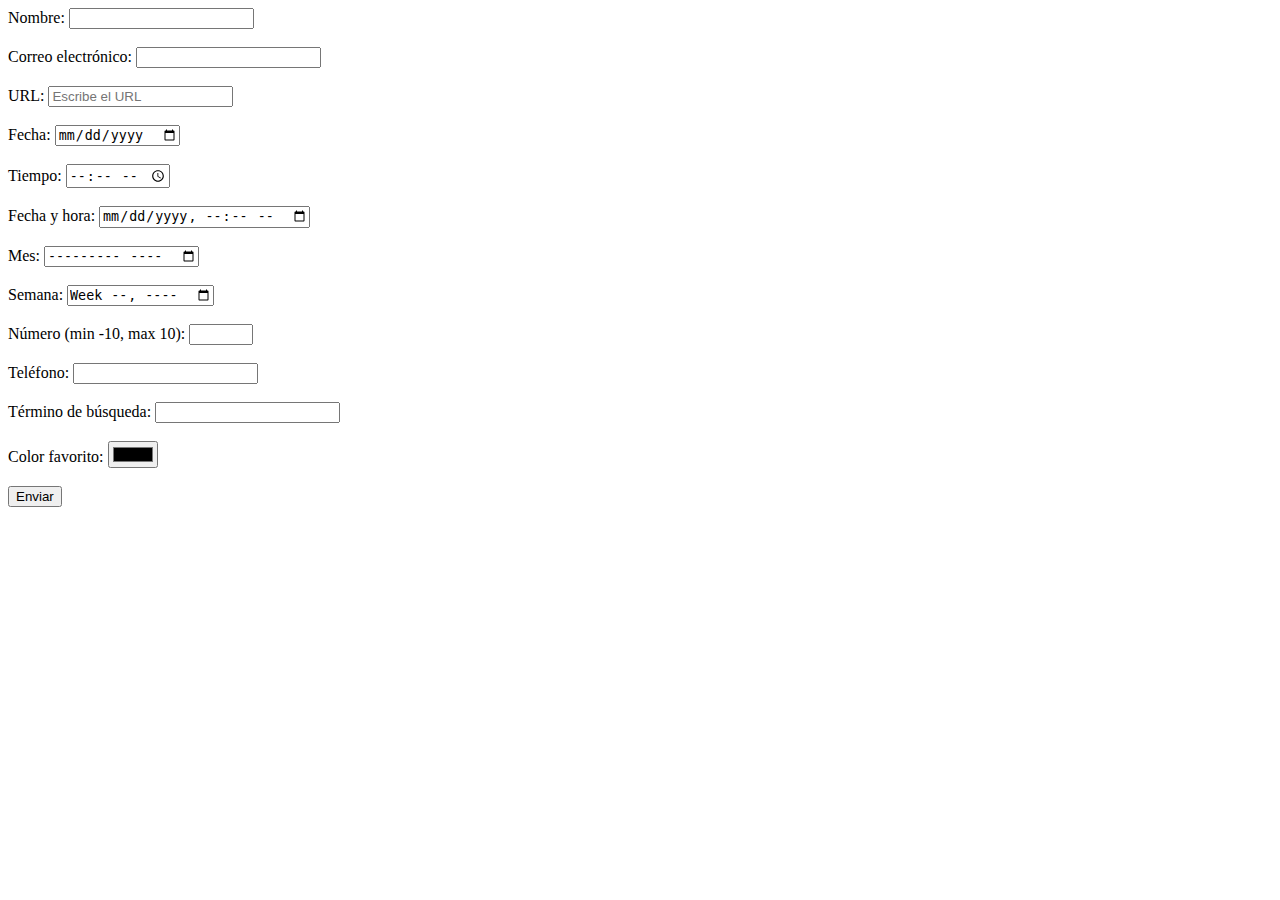
<file: TEREAINDIWEB/BasicoHTML/index.html>
<!DOCTYPE html>
<html lang="es">
<head>
    <meta charset="UTF-8">
    <meta name="viewport" content="width=device-width, initial-scale=1.0">
    <title>HTML BASICO</title>
</head>
<body>
    <form>
        <div>
            <label for="nombre">Nombre:</label>
            <input type="text" id="nombre" name="nombre"><br><br>
        </div>

        <div>
            <label for="correo">Correo electrónico:</label>
            <input type="email" id="correo" name="correo"><br><br>
        </div>

        <div>
            <label for="url">URL:</label>
            <input type="url" id="url" name="url" placeholder="Escribe el URL"><br><br>
        </div>

        <div>
            <label for="fecha">Fecha:</label>
            <input type="date" id="fecha" name="fecha"><br><br>
        </div>

        <div>
            <label for="tiempo">Tiempo:</label>
            <input type="time" id="tiempo" name="tiempo"><br><br>
        </div>

        <div>
            <label for="fecha-hora">Fecha y hora:</label>
            <input type="datetime-local" id="fecha-hora" name="fecha-hora"><br><br>
        </div>

        <div>
            <label for="mes">Mes:</label>
            <input type="month" id="mes" name="mes"><br><br>
        </div>

        <div>
            <label for="semana">Semana:</label>
            <input type="week" id="semana" name="semana"><br><br>
        </div>

        <div>
            <label for="numero">Número (min -10, max 10):</label>
            <input type="number" id="numero" name="numero" min="-10" max="10"><br><br>
        </div>

        <div>
            <label for="telefono">Teléfono:</label>
            <input type="tel" id="telefono" name="telefono"><br><br>
        </div>

        <div>
            <label for="busqueda">Término de búsqueda:</label>
            <input type="search" id="busqueda" name="busqueda"><br><br>
        </div>

        <div>
            <label for="color">Color favorito:</label>
            <input type="color" id="color" name="color"><br><br>
        </div>

        <input type="submit" value="Enviar">
    </form>
</body>
</html>
</file>
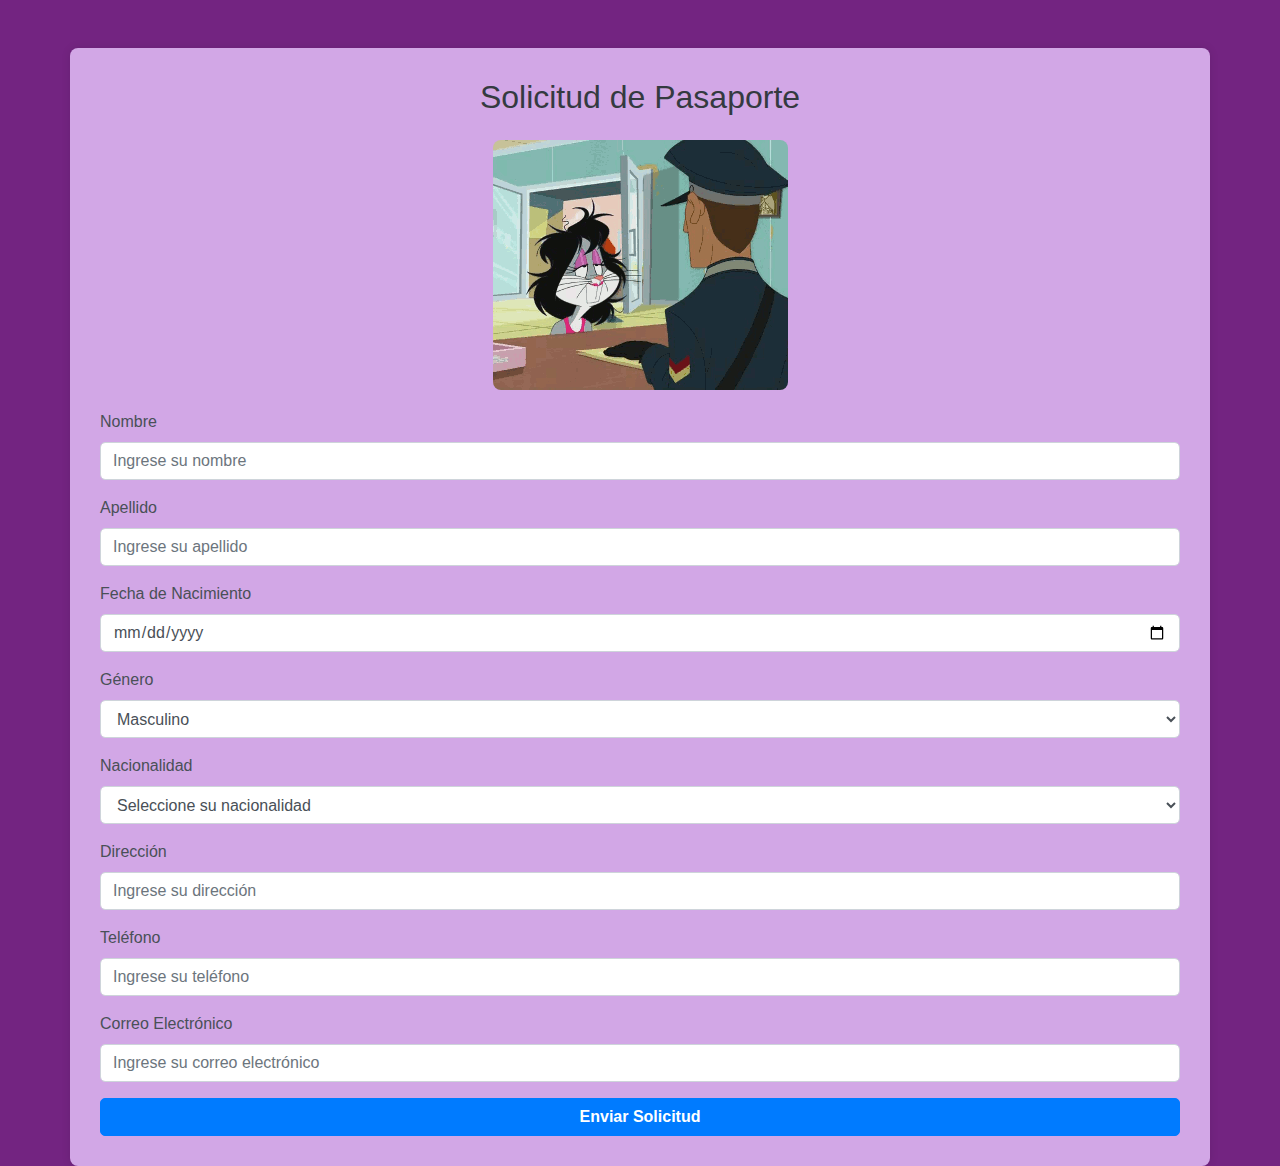
<file: TEREAINDIWEB/FormularioPASA/Index.html>
<!DOCTYPE html>
<html lang="es">
<head>
    <meta charset="UTF-8">
    <meta name="viewport" content="width=device-width, initial-scale=1.0">
    <title>Formulario de Pasaporte</title>
    <link href="https://maxcdn.bootstrapcdn.com/bootstrap/4.5.2/css/bootstrap.min.css" rel="stylesheet">
    <link rel="stylesheet" href="styles.css">
</head>
<body>
    <div class="container mt-5">
        <h2 class="text-center mb-4">Solicitud de Pasaporte</h2>
        <div class="gif-container">
            <img src="8Hkg.gif" alt="GIF de bienvenida">
        </div>
        <form>
            <div class="form-group">
                <label for="nombre">Nombre</label>
                <input type="text" class="form-control" id="nombre" placeholder="Ingrese su nombre" required>
            </div>
            <div class="form-group">
                <label for="apellido">Apellido</label>
                <input type="text" class="form-control" id="apellido" placeholder="Ingrese su apellido" required>
            </div>
            <div class="form-group">
                <label for="fechaNacimiento">Fecha de Nacimiento</label>
                <input type="date" class="form-control" id="fechaNacimiento" required>
            </div>
            <div class="form-group">
                <label for="genero">Género</label>
                <select class="form-control" id="genero" required>
                    <option>Masculino</option>
                    <option>Femenino</option>
                    <option>Otro</option>
                </select>
            </div>
            <div class="form-group">
                <label for="nacionalidad">Nacionalidad</label>
                <select class="form-control" id="nacionalidad" required>
                    <option value="">Seleccione su nacionalidad</option>
                    <option value="afgano">Afgano</option>
                    <option value="alemán">Alemán</option>
                    <option value="andorrano">Andorrano</option>
                    <option value="angoleño">Angoleño</option>
                    <option value="argentino">Argentino</option>
                    <option value="australiano">Australiano</option>
                    <option value="austríaco">Austríaco</option>
                    <option value="bangladesí">Bangladesí</option>
                    <option value="belga">Belga</option>
                    <option value="boliviano">Boliviano</option>
                    <option value="brasileño">Brasileño</option>
                    <option value="británico">Británico</option>
                    <option value="canadiense">Canadiense</option>
                    <option value="chileno">Chileno</option>
                    <option value="chino">Chino</option>
                    <option value="colombiano">Colombiano</option>
                    <option value="costarricense">Costarricense</option>
                    <option value="cubano">Cubano</option>
                    <option value="danés">Danés</option>
                    <option value="dominicano">Dominicano</option>
                    <option value="ecuatoriano">Ecuatoriano</option>
                    <option value="egipcio">Egipcio</option>
                    <option value="salvadoreño">Salvadoreño</option>
                    <option value="español">Español</option>
                    <option value="estadounidense">Estadounidense</option>
                    <option value="filipino">Filipino</option>
                    <option value="finlandés">Finlandés</option>
                    <option value="francés">Francés</option>
                    <option value="griego">Griego</option>
                    <option value="guatemalteco">Guatemalteco</option>
                    <option value="hondureño">Hondureño</option>
                    <option value="indio">Indio</option>
                    <option value="indonesio">Indonesio</option>
                    <option value="iraquí">Iraquí</option>
                    <option value="iraní">Iraní</option>
                    <option value="irlandés">Irlandés</option>
                    <option value="israelí">Israelí</option>
                    <option value="italiano">Italiano</option>
                    <option value="jamaicano">Jamaicano</option>
                    <option value="japonés">Japonés</option>
                    <option value="jordano">Jordano</option>
                    <option value="keniano">Keniano</option>
                    <option value="kuwaití">Kuwaití</option>
                    <option value="libanés">Libanés</option>
                    <option value="libio">Libio</option>
                    <option value="luxemburgués">Luxemburgués</option>
                    <option value="malayo">Malayo</option>
                    <option value="mexicano">Mexicano</option>
                    <option value="neozelandés">Neozelandés</option>
                    <option value="nicaragüense">Nicaragüense</option>
                    <option value="nigeriano">Nigeriano</option>
                    <option value="noruego">Noruego</option>
                    <option value="panameño">Panameño</option>
                    <option value="paraguayo">Paraguayo</option>
                    <option value="peruano">Peruano</option>
                    <option value="polaco">Polaco</option>
                    <option value="portugués">Portugués</option>
                    <option value="puertorriqueño">Puertorriqueño</option>
                    <option value="rumano">Rumano</option>
                    <option value="ruso">Ruso</option>
                    <option value="sueco">Sueco</option>
                    <option value="suizo">Suizo</option>
                    <option value="sirio">Sirio</option>
                    <option value="taiwanés">Taiwanés</option>
                    <option value="tailandés">Tailandés</option>
                    <option value="turco">Turco</option>
                    <option value="ucraniano">Ucraniano</option>
                    <option value="uruguayo">Uruguayo</option>
                    <option value="venezolano">Venezolano</option>
                    <option value="vietnamita">Vietnamita</option>
                </select>
            </div>
            <div class="form-group">
                <label for="direccion">Dirección</label>
                <input type="text" class="form-control" id="direccion" placeholder="Ingrese su dirección" required>
            </div>
            <div class="form-group">
                <label for="telefono">Teléfono</label>
                <input type="tel" class="form-control" id="telefono" placeholder="Ingrese su teléfono" pattern="[0-9]*" inputmode="numeric" maxlength="10" required>
            </div>
            <div class="form-group">
                <label for="email">Correo Electrónico</label>
                <input type="email" class="form-control" id="email" placeholder="Ingrese su correo electrónico" required>
            </div>
            <button type="submit" class="btn btn-primary btn-block">Enviar Solicitud</button>
        </form>
    </div>

    <script src="https://code.jquery.com/jquery-3.5.1.slim.min.js"></script>
    <script src="https://cdn.jsdelivr.net/npm/@popperjs/core@2.5.4/dist/umd/popper.min.js"></script>
    <script src="https://maxcdn.bootstrapcdn.com/bootstrap/4.5.2/js/bootstrap.min.js"></script>
</body>
</html>
</file>
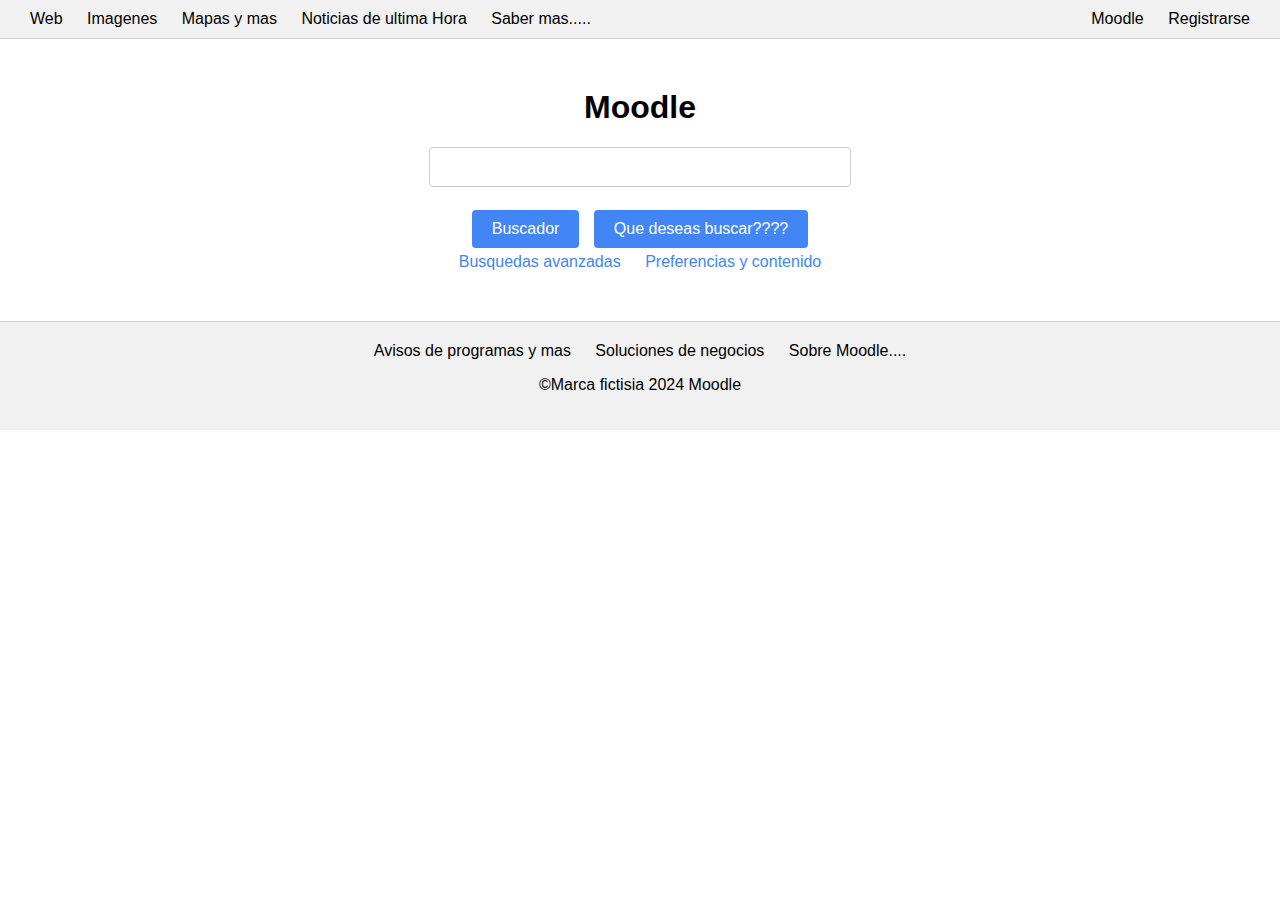
<file: TEREAINDIWEB/MiniPagina/index.html>
<!DOCTYPE html>
<html lang="es">
<head>
    <meta charset="UTF-8">
    <meta name="viewport" content="width=device-width, initial-scale=1.0">
    <title>Boogle</title>
    <link rel="stylesheet" href="styles.css">
</head>
<body>
    <div class="header">
        <nav>
            <a href="#">Web</a>
            <a href="#">Imagenes</a>
            <a href="#">Mapas y mas</a>
            <a href="#">Noticias de ultima Hora</a>
            <a href="#">Saber mas.....</a>
        </nav>
        <div class="right-nav">
            <a href="#">Moodle</a>
            <a href="#">Registrarse</a>
        </div>
    </div>
    <div class="main">
        <h1>Moodle</h1>
        <form>
            <input type="text" class="search-bar">
            <br><br>
            <button type="submit">Buscador</button>
            <button type="button">Que deseas buscar????</button>
        </form>
        <div class="links">
            <a href="#">Busquedas avanzadas</a>
            <a href="#">Preferencias y contenido</a>
        </div>
    </div>
    <footer>
        <div class="footer-links">
            <a href="#">Avisos de programas y mas</a>
            <a href="#">Soluciones de negocios</a>
            <a href="#">Sobre Moodle....</a>
        </div>
        <p>&copy;Marca fictisia 2024 Moodle</p>
    </footer>
</body>
</html>
</file>
<file: TEREAINDIWEB/FormularioPASA/styles.css>
body {
    background-color:#732481;
    font-family: 'Arial', sans-serif;
}

.container {    
    background-color: #D2A7E6;
    border-radius: 8px;
    box-shadow: 0 0 10px rgba(0, 0, 0, 0.1);
    padding: 30px;
    position: relative;
    overflow: hidden;
}

h2 {
    color: #343a40;
    margin-bottom: 20px;
}

/* Estilos para el GIF */
.gif-container {
    text-align: center;
    margin-bottom: 20px;
}

.gif-container img {
    max-width: 100%;
    height: auto;
    border-radius: 8px;
}

.form-group label {
    color: #495057;
}

.form-control {
    border-radius: 5px;
}

.btn-primary {
    background-color: #007bff;
    border-color: #007bff;
    border-radius: 5px;
    font-weight: bold;
}

.btn-primary:hover {
    background-color: #0056b3;
    border-color: #004085;
}

.form-control:focus {
    border-color: #80bdff;
    box-shadow: 0 0 5px rgba(0, 123, 255, 0.5);
}

::placeholder {
    color: #6c757d;
    opacity: 1;
}

.form-control-file {
    border: 1px solid #ced4da;
    border-radius: 5px;
    padding: 5px;
}

@media (max-width: 576px) {
    .container {
        padding: 20px;
    }
    
    .btn-primary {
        font-size: 16px;
    }
}
</file>
<file: TEREAINDIWEB/MiniPagina/styles.css>
body {
    font-family: Arial, sans-serif;
    text-align: center;
    margin: 0;
    padding: 0;
}

.header {
    display: flex;
    justify-content: space-between;
    padding: 10px 20px;
    background-color: #f1f1f1;
    border-bottom: 1px solid #ccc;
}

.header nav a {
    margin: 0 10px;
    text-decoration: none;
    color: black;
}

.header .right-nav a {
    margin: 0 10px;
    text-decoration: none;
    color: black;
}

.main {
    margin-top: 50px;
}

.search-bar {
    width: 400px;
    padding: 10px;
    font-size: 16px;
    border: 1px solid #ccc;
    border-radius: 4px;
}

button {
    padding: 10px 20px;
    margin: 5px;
    font-size: 16px;
    border: none;
    border-radius: 4px;
    background-color: #4285f4;
    color: white;
    cursor: pointer;
}

button:hover {
    background-color: #357ae8;
}

.links a {
    margin: 0 10px;
    text-decoration: none;
    color: #4285f4;
}

footer {
    margin-top: 50px;
    padding: 20px;
    background-color: #f1f1f1;
    border-top: 1px solid #ccc;
}

.footer-links a {
    margin: 0 10px;
    text-decoration: none;
    color: black;
}
</file>
